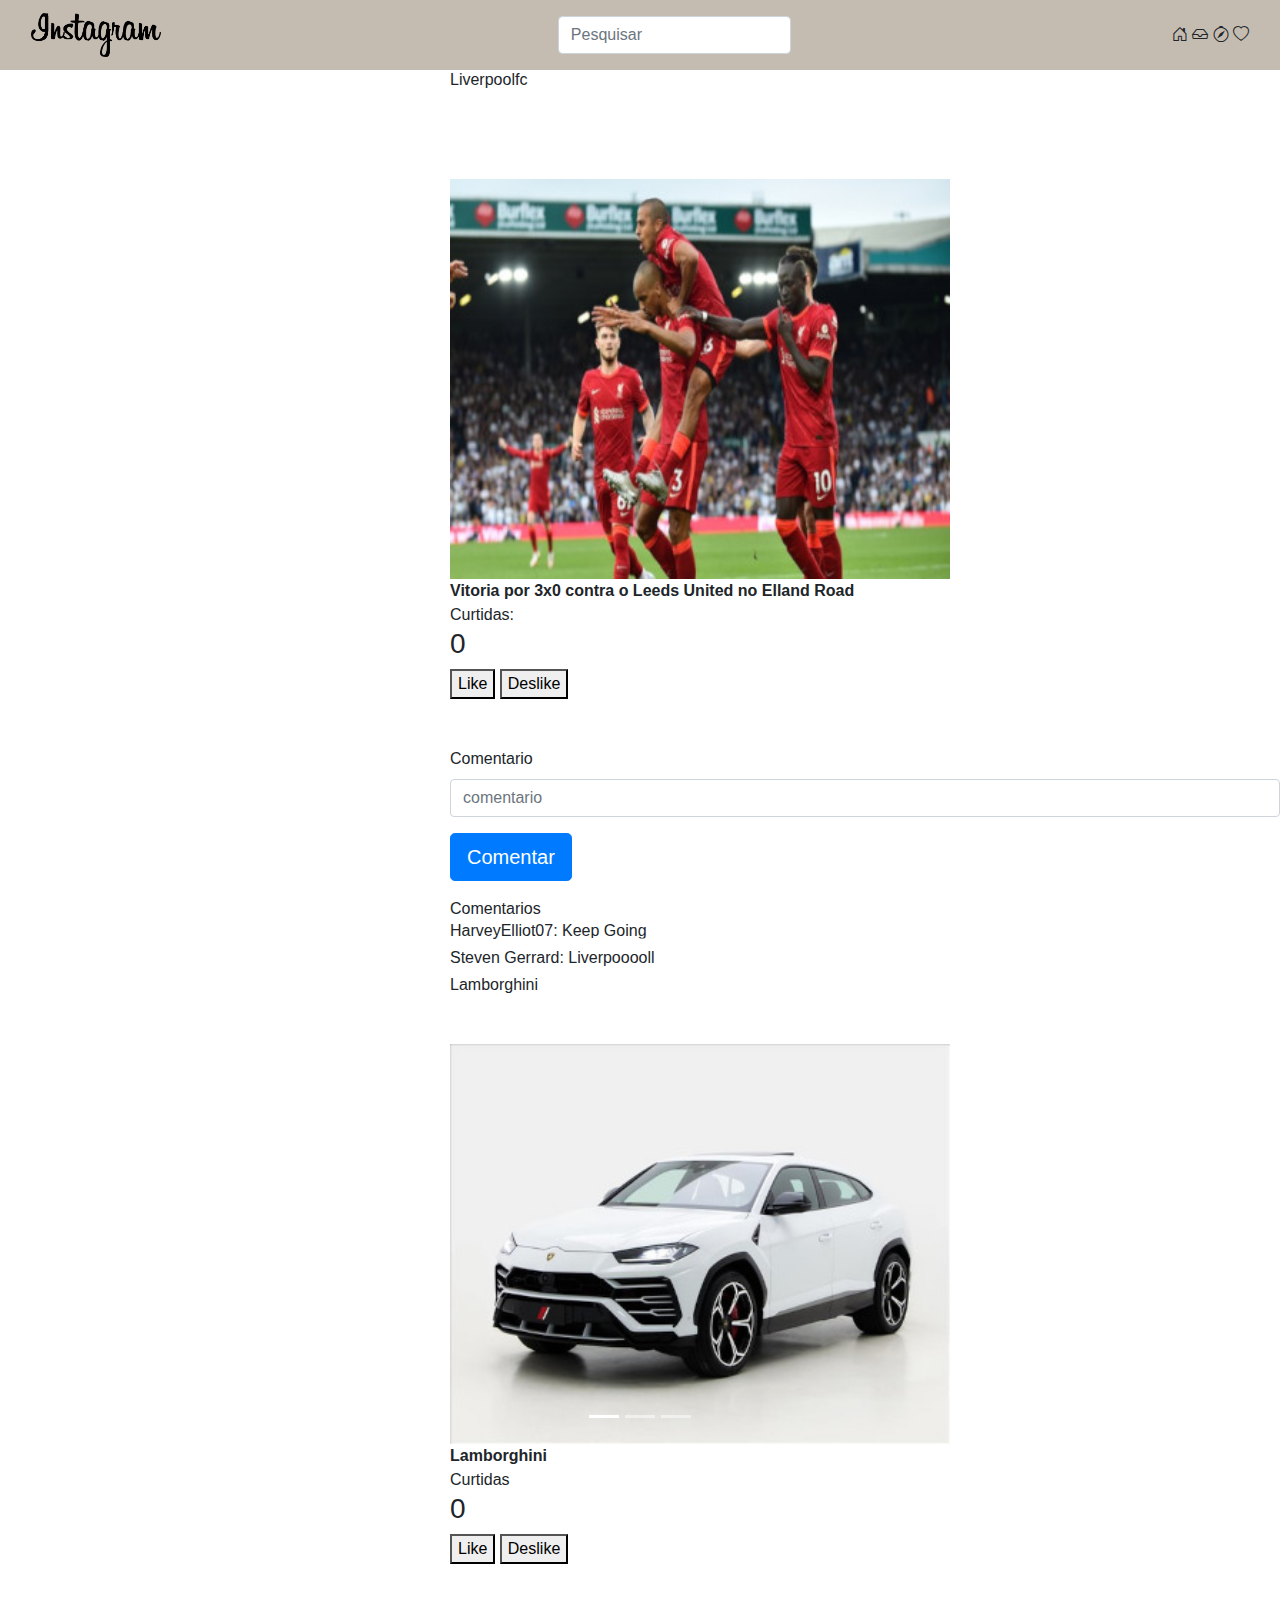
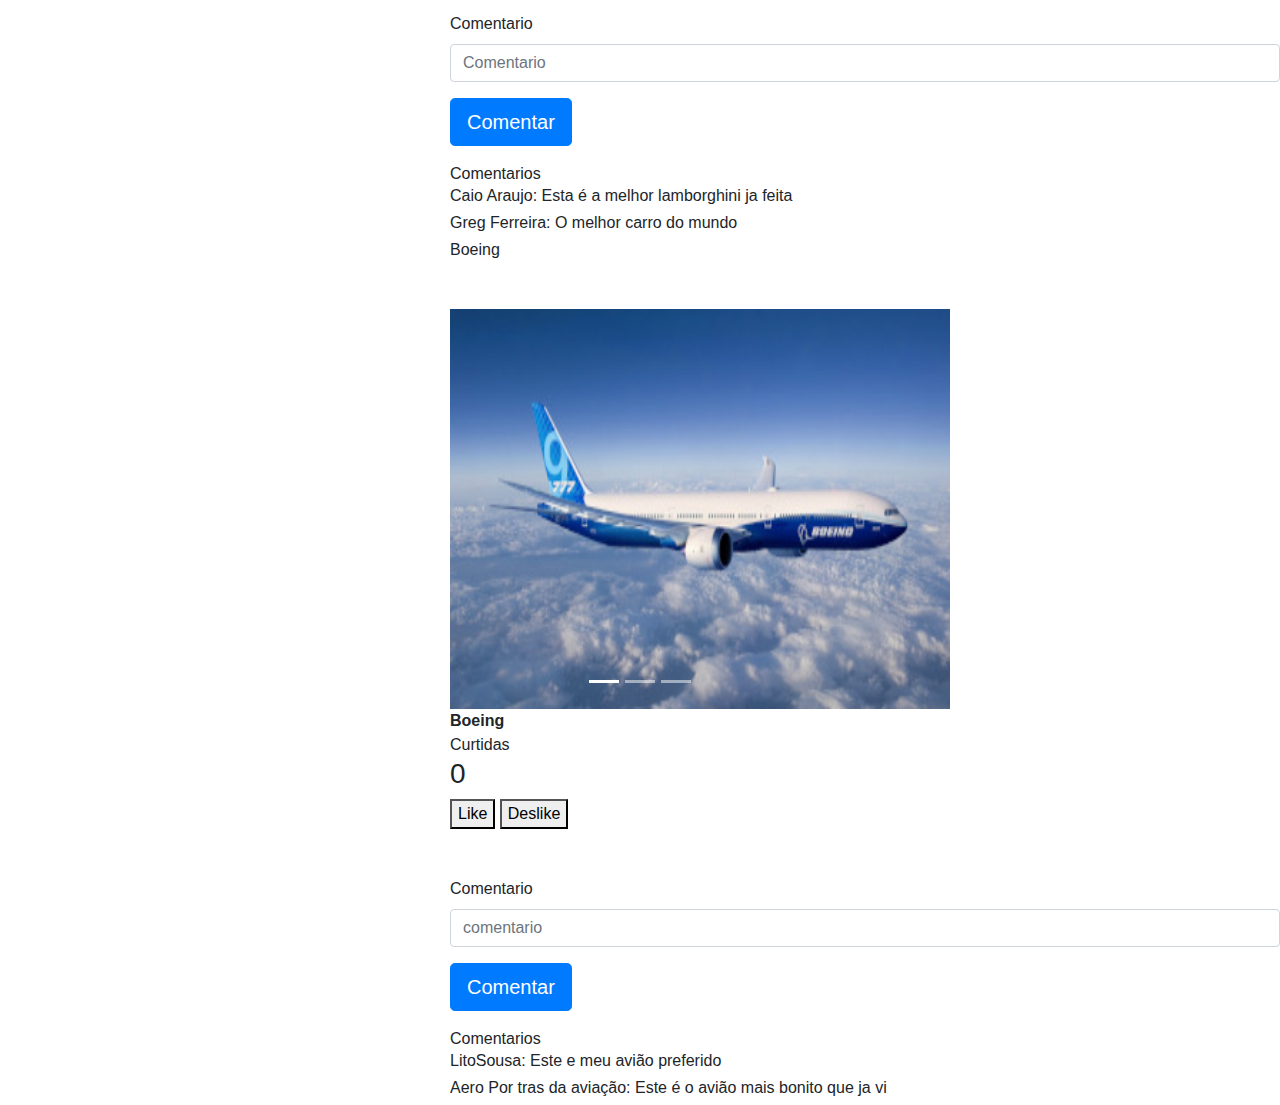
<file: index.html>
<!DOCTYPE html>
<html lang="en">
<head>
  <meta charset="UTF-8">
  <meta http-equiv="X-UA-Compatible" content="IE=edge">
  <meta name="viewport" content="width=device-width, initial-scale=1.0">
  <title>Document</title>

  <link rel="stylesheet" href="style.css">

  <script src=""></script>

  <link rel="stylesheet" href="https://stackpath.bootstrapcdn.com/bootstrap/4.4.1/css/bootstrap.min.css" integrity="sha384-Vkoo8x4CGsO3+Hhxv8T/Q5PaXtkKtu6ug5TOeNV6gBiFeWPGFN9MuhOf23Q9Ifjh" crossorigin="anonymous">
  <link rel="stylesheet" href="https://cdn.jsdelivr.net/npm/bootstrap-icons@1.3.0/font/bootstrap-icons.css">

<script src="https://code.jquery.com/jquery-3.4.1.slim.min.js" integrity="sha384-J6qa4849blE2+poT4WnyKhv5vZF5SrPo0iEjwBvKU7imGFAV0wwj1yYfoRSJoZ+n" crossorigin="anonymous"></script>
<script src="https://cdn.jsdelivr.net/npm/popper.js@1.16.0/dist/umd/popper.min.js" integrity="sha384-Q6E9RHvbIyZFJoft+2mJbHaEWldlvI9IOYy5n3zV9zzTtmI3UksdQRVvoxMfooAo" crossorigin="anonymous"></script>
<script src="https://stackpath.bootstrapcdn.com/bootstrap/4.4.1/js/bootstrap.min.js" integrity="sha384-wfSDF2E50Y2D1uUdj0O3uMBJnjuUD4Ih7YwaYd1iqfktj0Uod8GCExl3Og8ifwB6" crossorigin="anonymous"></script>

<script src="script.js"></script>

</head>
<body>

  <header>
    <div id="cabecalho">
      <nav class="navbar navbar-light nav-top">
         <div class="container-fluid nav-container">
             <a class="navbar-brand" href="https://www.instagram.com/ygor_rodrigueess/" target="_blank"><img
                 src="instragram-logo.png" style="max-width: 130px;
                 max-height: 80px;"></a>
            <form class="d-flex">
                 <input class="form-control me-2" type="search" placeholder="Pesquisar" aria-label="Search">
            </form>
             <div>
                <i class="bi bi-house-door icons"></i>
                <i class="bi bi-inbox icons"></i>
                <i class="bi bi-compass icons"></i>
                <i class="bi bi-heart icons"></i>
            </div>
        </div>     
    </div>
  </header> 
  
  <div id="nome-pagina">
    <h6>Liverpoolfc</h6>
  </div>
  <div id="carouselExampleCaptions" class="carousel slide" data-ride="carousel">
    <ol class="carousel-indicators">
      <li data-target="#carouselExampleCaptions" data-slide-to="0" class="active"></li>
      <li data-target="#carouselExampleCaptions" data-slide-to="1"></li>
      <li data-target="#carouselExampleCaptions" data-slide-to="2"></li>
    </ol>
    <div id="carroselliverpool" class="carousel-inner">
      <div class="carousel-item active">
        <img src="liverpool2.jpg"  height="400" width="400" class="d-block w-100" alt="...">
      </div>
      <div class="carousel-item">
        <img src="Salah-x-Leeds.jpg" height="400" width="400" class="d-block w-100" alt="...">
      </div>
      <div class="carousel-item">
        <img src="salah_liverpool-600x400.jpg" height="400" width="400" class="d-block w-100" alt="...">
      </div>
    </div>
    <div id="rodapepost">
      <div id="legenda">
        <strong> Vitoria por 3x0 contra o Leeds United no Elland Road</strong>
       </div>
       
       <div id="total-curtidas-liverpool">
         Curtidas:
       </div>
       <div id="botao-curtir">
    <div>
        <h3 id="counter-label">0</h3>
    </div>
    
        <div id="botoes-liverpool">
            <button onclick="incrementClick()">Like</button>
            <button onclick="resetCounter()">Deslike</button>
        </div>

       </div>
       <div id="comentariosliverpool"><br> <br>
        <div id="total-comentarios-liverpool">
          <form>
            <div class="form-group">
              <label for="txtComentario">Comentario</label>
              <input type="text" class="form-control" id="txtComentario" aria-describedby="emailHelp" placeholder="comentario">
            </div>
            <button type="button" class="btn btn-primary btn-lg" onclick="adicionarComentario(txtComentario.value)">
              Comentar
            </button>
          </form>
         </div>
         <div id="dGridComentarios">
  
          <table id="tbComentarios" class="table table-striped">
          </table>
        </div> 
          Comentarios
        </div>
         <h6>HarveyElliot07:
           <h7>
             Keep Going
           </h7>
         </h6>
         <h6>Steven Gerrard:
           <h7>
             Liverpooooll
           </h7>
         </h6>
        
     </div>
    </div>

  <div id="nome-pagina">
    <h6>Lamborghini</h6>
  </div>
  <div id="carouselExampleCaptions" class="carousel slide" data-ride="carousel">
    <ol class="carousel-indicators">
      <li data-target="#carouselExampleCaptions" data-slide-to="0" class="active"></li>
      <li data-target="#carouselExampleCaptions" data-slide-to="1"></li>
      <li data-target="#carouselExampleCaptions" data-slide-to="2"></li>
    </ol>
    <div id="carroselamborghini" class="carousel-inner">
      <div class="carousel-item active">
        <img src="D_NQ_NP_852298-MLB47010793240_082021-W.jpg"  height="400" width="400" class="d-block w-100" alt="...">
      </div>
      <div class="carousel-item">
        <img src="lamborghini-aventador-lp-780-4-ultimae-cupe-1625666114359_v2_615x300.jpg" height="400" width="400" class="d-block w-100" alt="...">
      </div>
      <div class="carousel-item">
        <img src="download2.jpg" height="400" width="400" class="d-block w-100" alt="...">
      </div>
    </div>
  </div>
  <div id="rodapelamborghini">
    <div id="legenda">
      <strong>Lamborghini</strong>
     </div>
     
     <div id="total-curtidas-lamborghini">
       Curtidas
     </div>
     <div id="botao-curtida">
    <div>
        <h3 id="counter-label2">0</h3>
    </div>
    
        <div id="botoes-lamborghini">
            <button onclick="incrementClick2()">Like</button>
            <button onclick="resetCounter2()">Deslike</button>
        </div>
    
     </div>
     <div id="comentarioslamborghini"><br> <br>
      <div id="total-comentarios-lamborghini">
        <form>
          <div class="form-group">
            <label for="txtComentario2">Comentario</label>
            <input type="text" class="form-control" id="txtComentario2" aria-describedby="emailHelp" placeholder="Comentario">
          </div>
          <button type="button" class="btn btn-primary btn-lg" onclick="adicionarComentario2(txtComentario2.value)">
            Comentar
          </button>
        </form>
       </div>
       <div id="dGridComentarios2">

        <table id="tbComentarios2" class="table table-striped">
        </table>
        Comentarios
      </div>
       <h6>Caio Araujo:
         <h7>
           Esta é a melhor lamborghini ja feita
         </h7>
       </h6>
       <h6>Greg Ferreira:
         <h7>
           O melhor carro do mundo 
         </h7>
       </h6>
     </div>
   </div>
  <div id="nome-pagina">
    <h6>Boeing</h6>
  </div>
  <div id="carouselExampleCaptions" class="carousel slide" data-ride="carousel">
    <ol class="carousel-indicators">
      <li data-target="#carouselExampleCaptions" data-slide-to="0" class="active"></li>
      <li data-target="#carouselExampleCaptions" data-slide-to="1"></li>
      <li data-target="#carouselExampleCaptions" data-slide-to="2"></li>
    </ol>
    <div id="carroselboeing" class="carousel-inner">
      <div class="carousel-item active">
        <img src="boeing-777x-capa2019-012.jpg"  height="400" width="400" class="d-block w-100" alt="...">
      </div>
      <div class="carousel-item">
        <img src="Boeing_777-32W-ER,_TAM_AN1513615.jpg" height="400" width="400" class="d-block w-100" alt="...">
      </div>
      <div class="carousel-item">
        <img src="download.png" height="400" width="400" class="d-block w-100" alt="...">
      </div>
    </div>
  </div>
  <div id="rodapeboeing">
    <div id="legenda">
      <strong>Boeing</strong>
     </div>
     <div id="total-curtidas-boeing">
       Curtidas
     </div>
     <div id="botao-curtida">
    <div>
        <h3 id="counter-label3">0</h3>
    </div>
    
        <div id="botoes-boeing">
            <button onclick="incrementClick3()">Like</button>
            <button onclick="resetCounter3()">Deslike</button>
        </div>
     </div>
     <div id="comentariosboeing"><br> <br>
      <div id="total-comentarios-boeing">
        <form>
          <div class="form-group">
            <label for="txtComentario3">Comentario</label>
            <input type="text" class="form-control" id="txtComentario3" aria-describedby="emailHelp" placeholder="comentario">
          </div>
          <button type="button" class="btn btn-primary btn-lg" onclick="adicionarComentario3(txtComentario3.value)">
            Comentar
          </button>
        </form>
       </div>
      <div id="dGridComentarios3">

        <table id="tbComentarios3" class="table table-striped">
        </table>
        Comentarios
      </div>
       <h6>LitoSousa:
         <h7>
           Este e meu avião preferido
         </h7>
       </h6>
       <h6>Aero Por tras da aviação:
         <h7>
           Este é o avião mais bonito que ja vi
         </h7>
       </h6>
     </div>
   </div>
  </div>
   
</body>
</html>
</file>
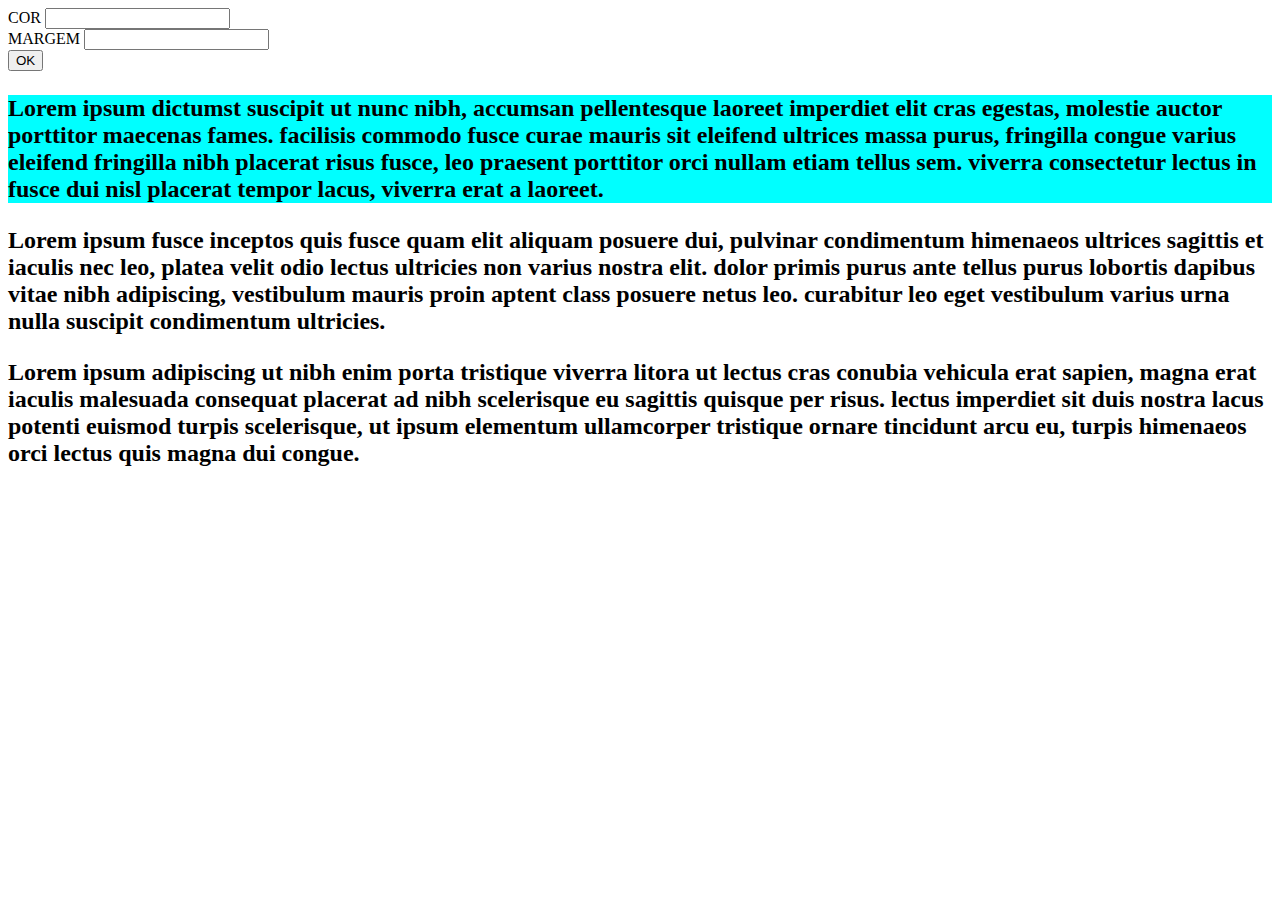
<file: Formulario/index.html>
<!DOCTYPE html>
<html lang="pt-br">
<head>
    <meta charset="UTF-8">
    <meta http-equiv="X-UA-Compatible" content="IE=edge">
    <meta name="viewport" content="width=device-width, initial-scale=1.0">
    <title>Formulario</title>

    <link rel="stylesheet" href="style.css">

    <script>
        function trocaCor(){
            p1 = document.getElementById('pagina');
            p1.innerHTML = "cor alterada";

            corverde = document.getElementsByClassName("divverde");
            for(i = 0; i < corverde.lenght; i++){
                corverde[i].style = 'background-color: green';
            }
            
        }
    </script>

</head>
<body>
    <div id="cor">
    <form action="url">    
        <!--<label>Cor</label>
        <input type="Cor">
        <br>
        <Label>Margem</Label>
        <input type="margem">
        <br>
        <input type="submit" values="submit"><!-->
        
        <label >COR</label>
        <input name="COR"type="text">
        <br>
        <label >MARGEM</label>
        <input name="MARGEM" type="number">
        <br>
        <button onclick="Cliquei();this">OK</button>    
    </form>    
    </div>

    <div id="pagina">
         <h2>
           <p id="texto">	Lorem ipsum dictumst suscipit ut nunc nibh, accumsan pellentesque laoreet imperdiet elit cras egestas, molestie auctor porttitor maecenas fames. facilisis commodo fusce curae mauris sit eleifend ultrices massa purus, fringilla congue varius eleifend fringilla nibh placerat risus fusce, leo praesent porttitor orci nullam etiam tellus sem. viverra consectetur lectus in fusce dui nisl placerat tempor lacus, viverra erat a laoreet. </p>
         </h2>
    </div>

    <div id="pagina2">
        <h2>
            <p>
                Lorem ipsum fusce inceptos quis fusce quam elit aliquam posuere dui, pulvinar condimentum himenaeos ultrices sagittis et iaculis nec leo, platea velit odio lectus ultricies non varius nostra elit. dolor primis purus ante tellus purus lobortis dapibus vitae nibh adipiscing, vestibulum mauris proin aptent class posuere netus leo. curabitur leo eget vestibulum varius urna nulla suscipit condimentum ultricies. 
            </p>
        </h2>
    </div>

    <div id="pagina3">
        <h2>
            <p>
                Lorem ipsum adipiscing ut nibh enim porta tristique viverra litora ut lectus cras conubia vehicula erat sapien, magna erat iaculis malesuada consequat placerat ad nibh scelerisque eu sagittis quisque per risus. lectus imperdiet sit duis nostra lacus potenti euismod turpis scelerisque, ut ipsum elementum ullamcorper tristique ornare tincidunt arcu eu, turpis himenaeos orci lectus quis magna dui congue. 
            </p>
        </h2>
    </div>

</body>
</html>
</file>
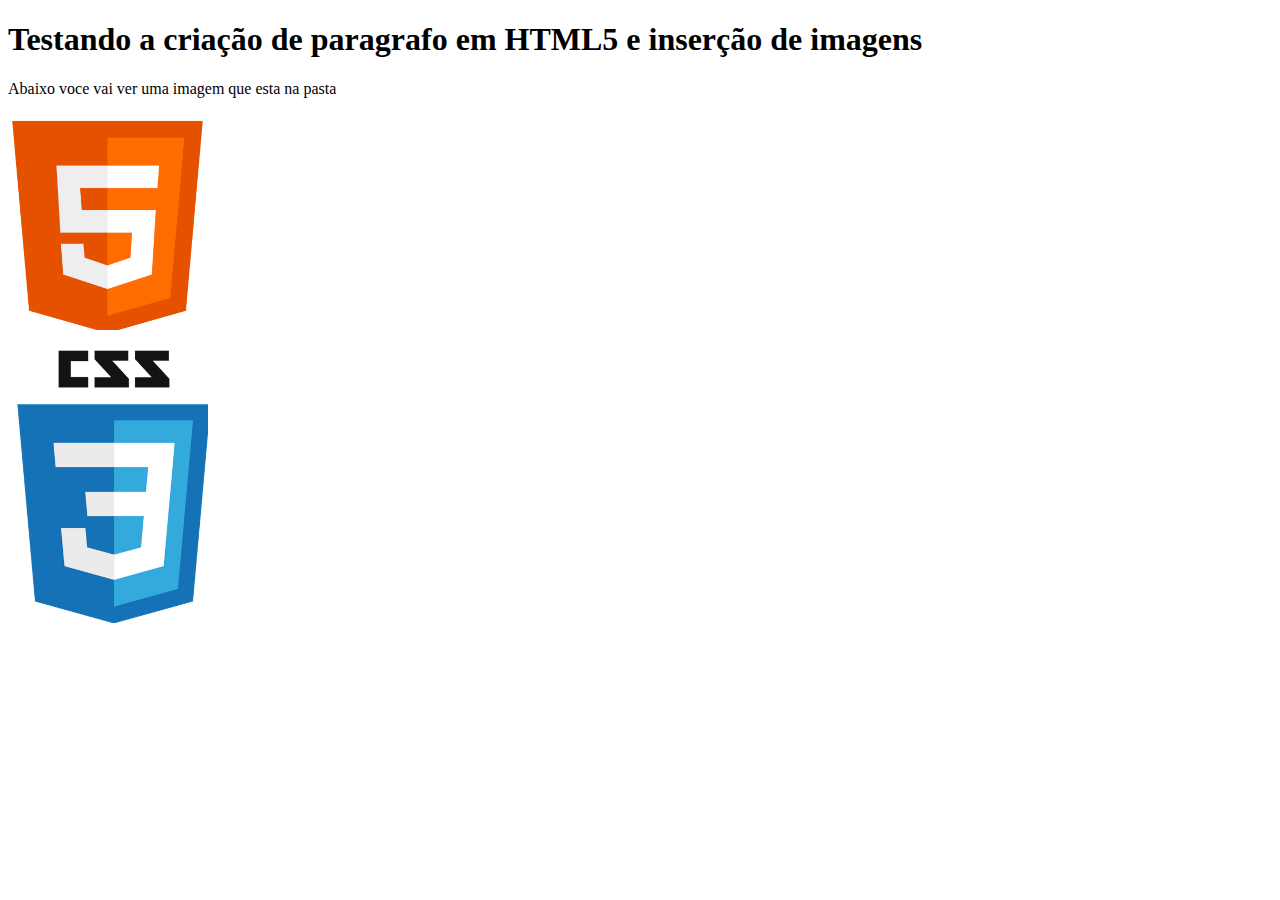
<file: Inserindo imagens e criando parágrafos/index.html>
<!DOCTYPE html>
<html lang="pt-br">
<head>
    <meta charset="UTF-8">
    <meta http-equiv="X-UA-Compatible" content="IE=edge">
    <meta name="viewport" content="width=device-width, initial-scale=1.0">
    <title>Teste com imagens</title>
</head>
<body>
    <h1>Testando a criação de paragrafo em HTML5 e inserção de imagens</h1>
    <p>Abaixo voce vai ver uma imagem que esta na pasta</p>
    <img src="html-logo-200.png" alt="Logo HTML5">
    <p></p>
    <img src="css-logo-200.png" alt="Logo CSS3">
</body>
</html>
</file>
<file: style.css>
#cabecalho{
    background-color: rgb(197, 188, 177);
}

#carroselliverpool{
  max-width: 500px; 
  margin-top: 90px;  
  margin-left: 450px;
}

#carroselamborghini{
    max-width: 500px;
    margin-top: 50px;
    margin-left: 450px;
}

#carroselboeing{
    max-width: 500px;
    margin-top: 50px;
    margin-left: 450px;
}

#rodapepost{
    margin-left: 450px;
}

#rodapelamborghini{
    margin-left: 450px;
}

#rodapeboeing{
    margin-left: 450px;
}

#nome-pagina{
    margin-left: 450px;
}

#nome-pagina{
    margin-left: 450px;
}
</file>
<file: Formulario/style.css>
#texto{
    background-color: aqua;
}
</file>
